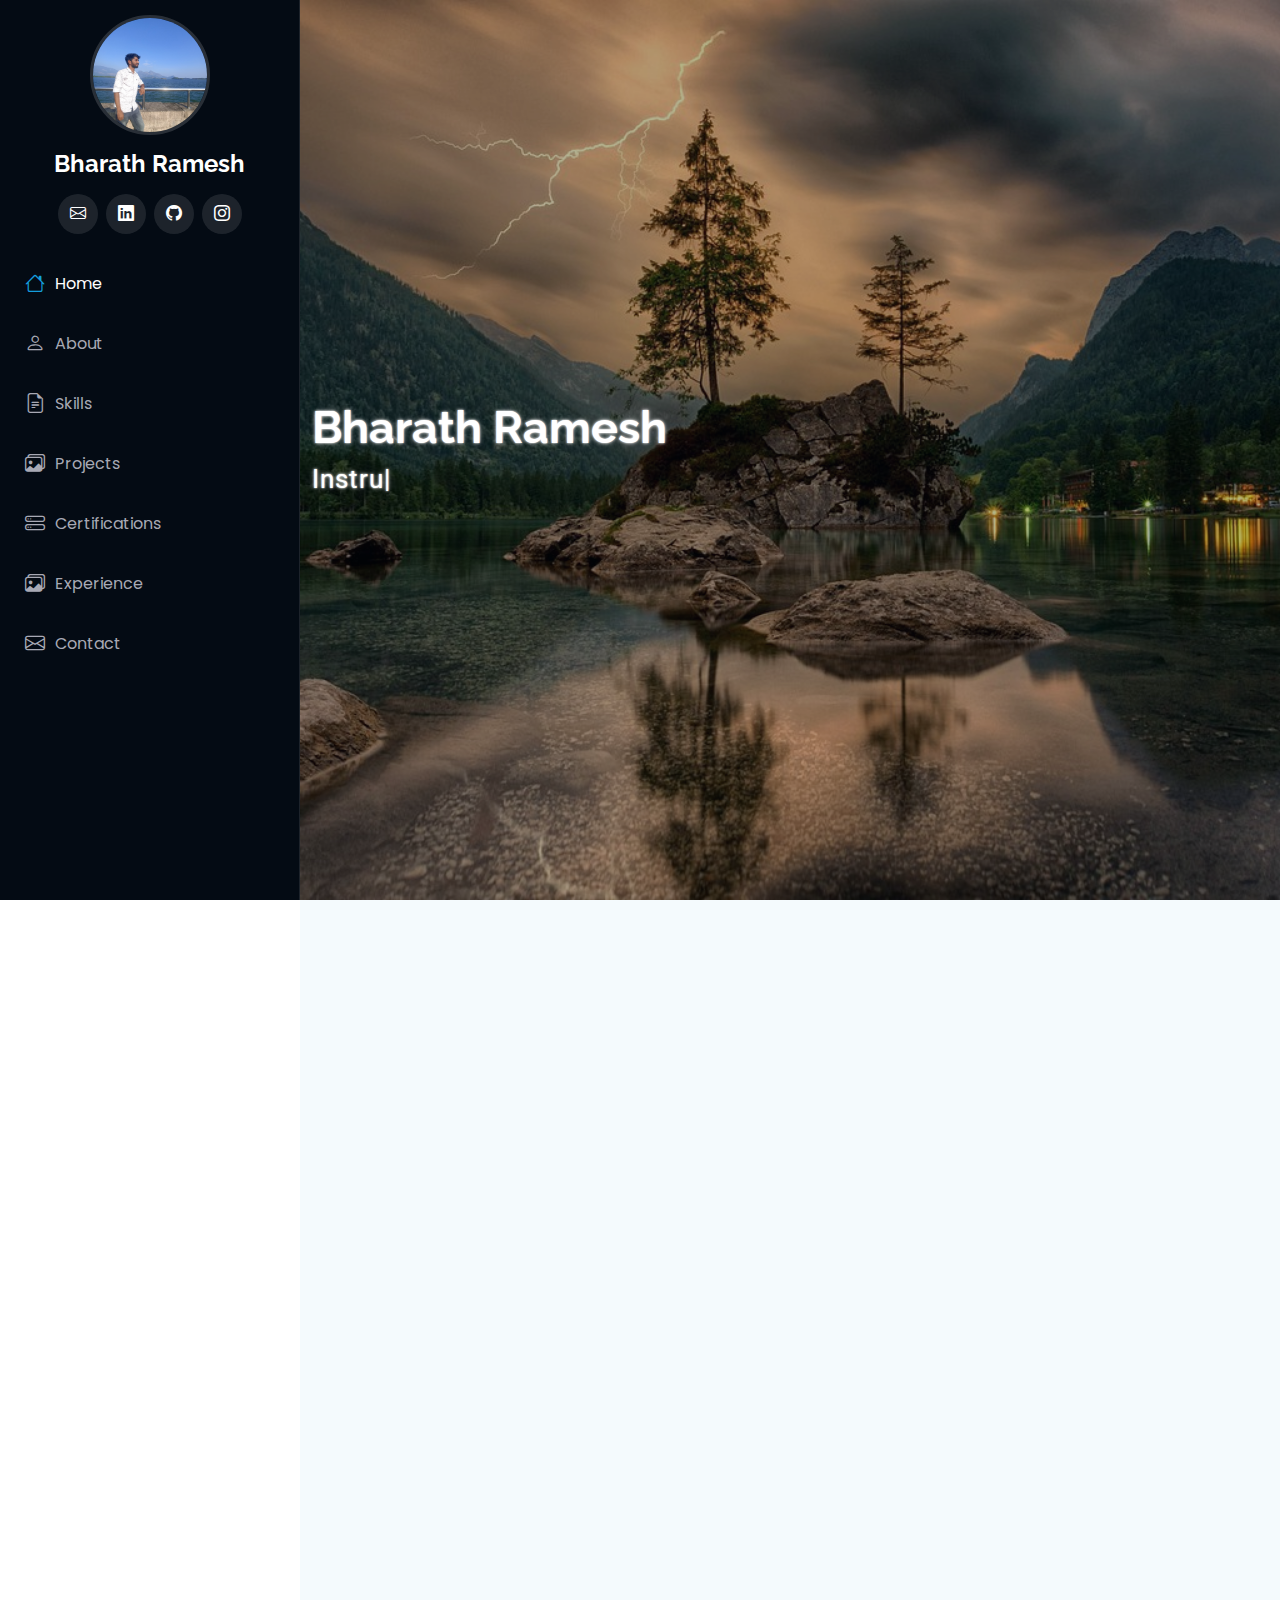
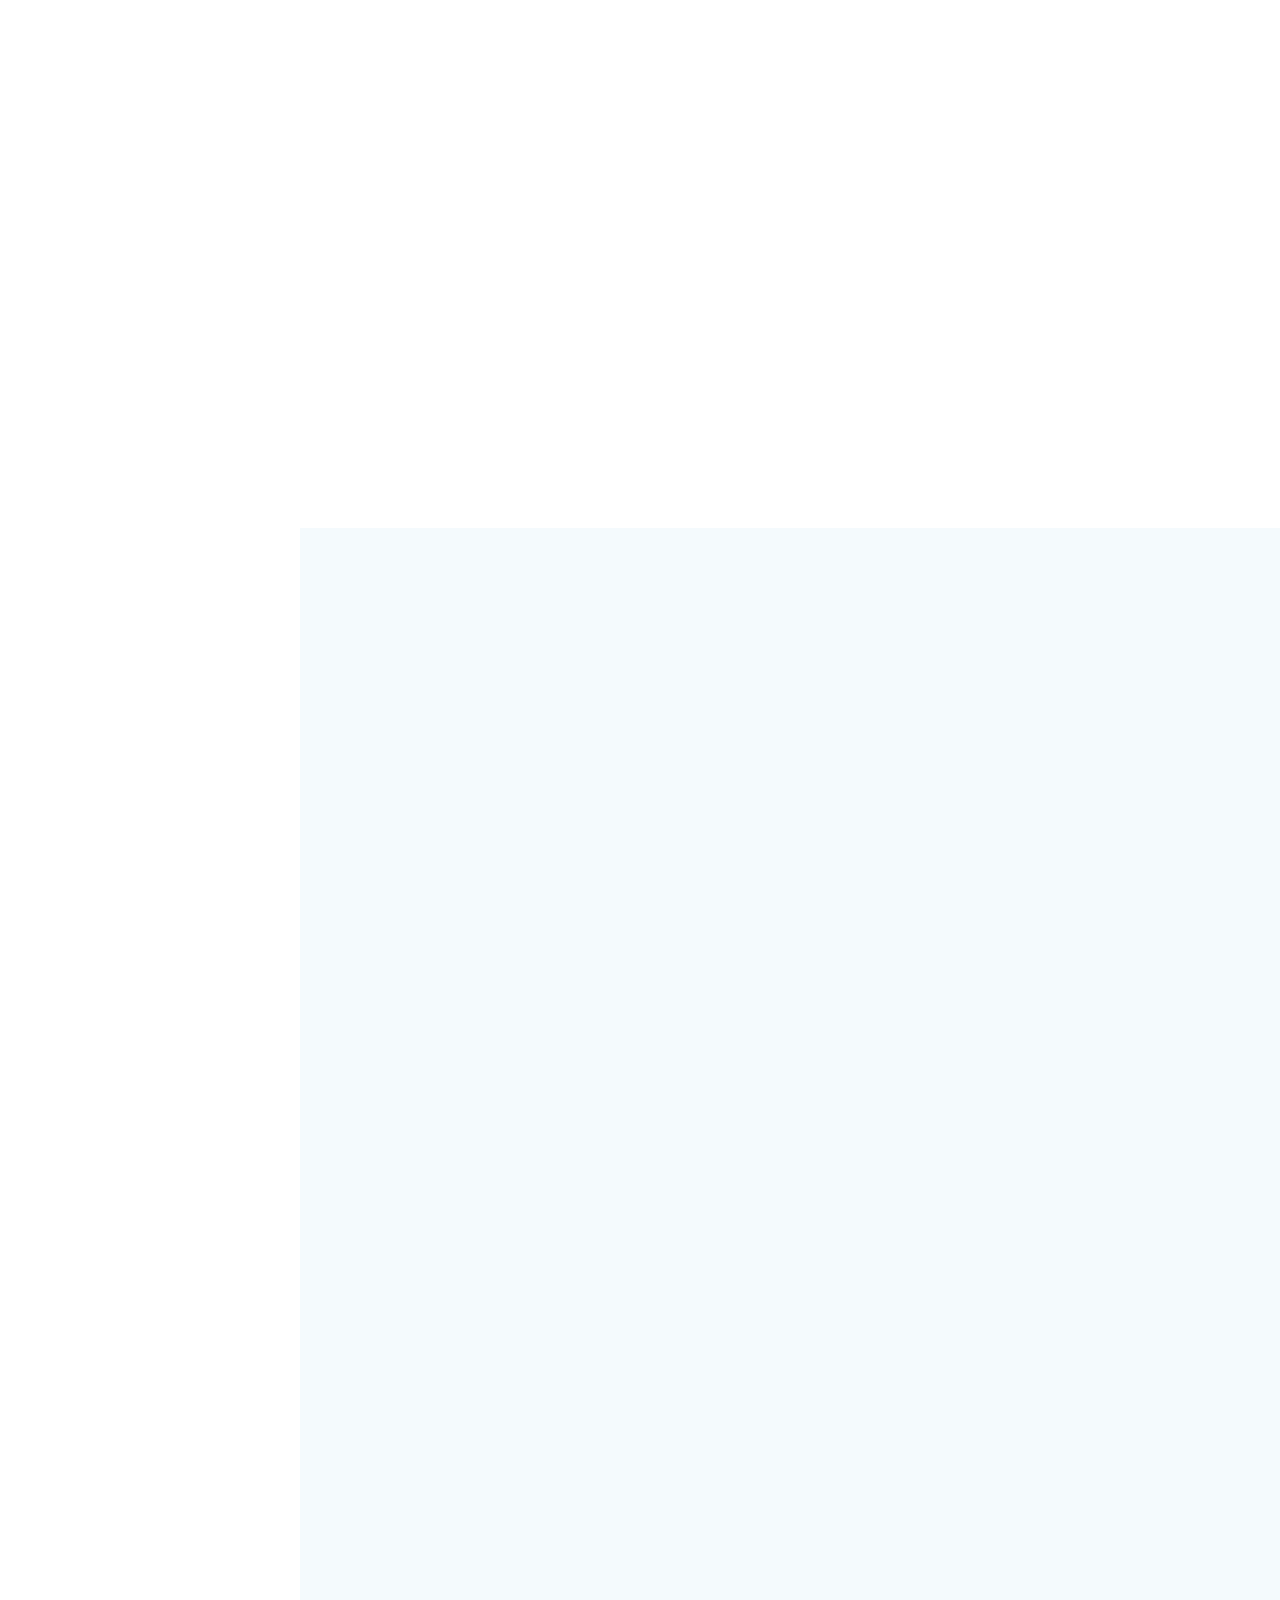
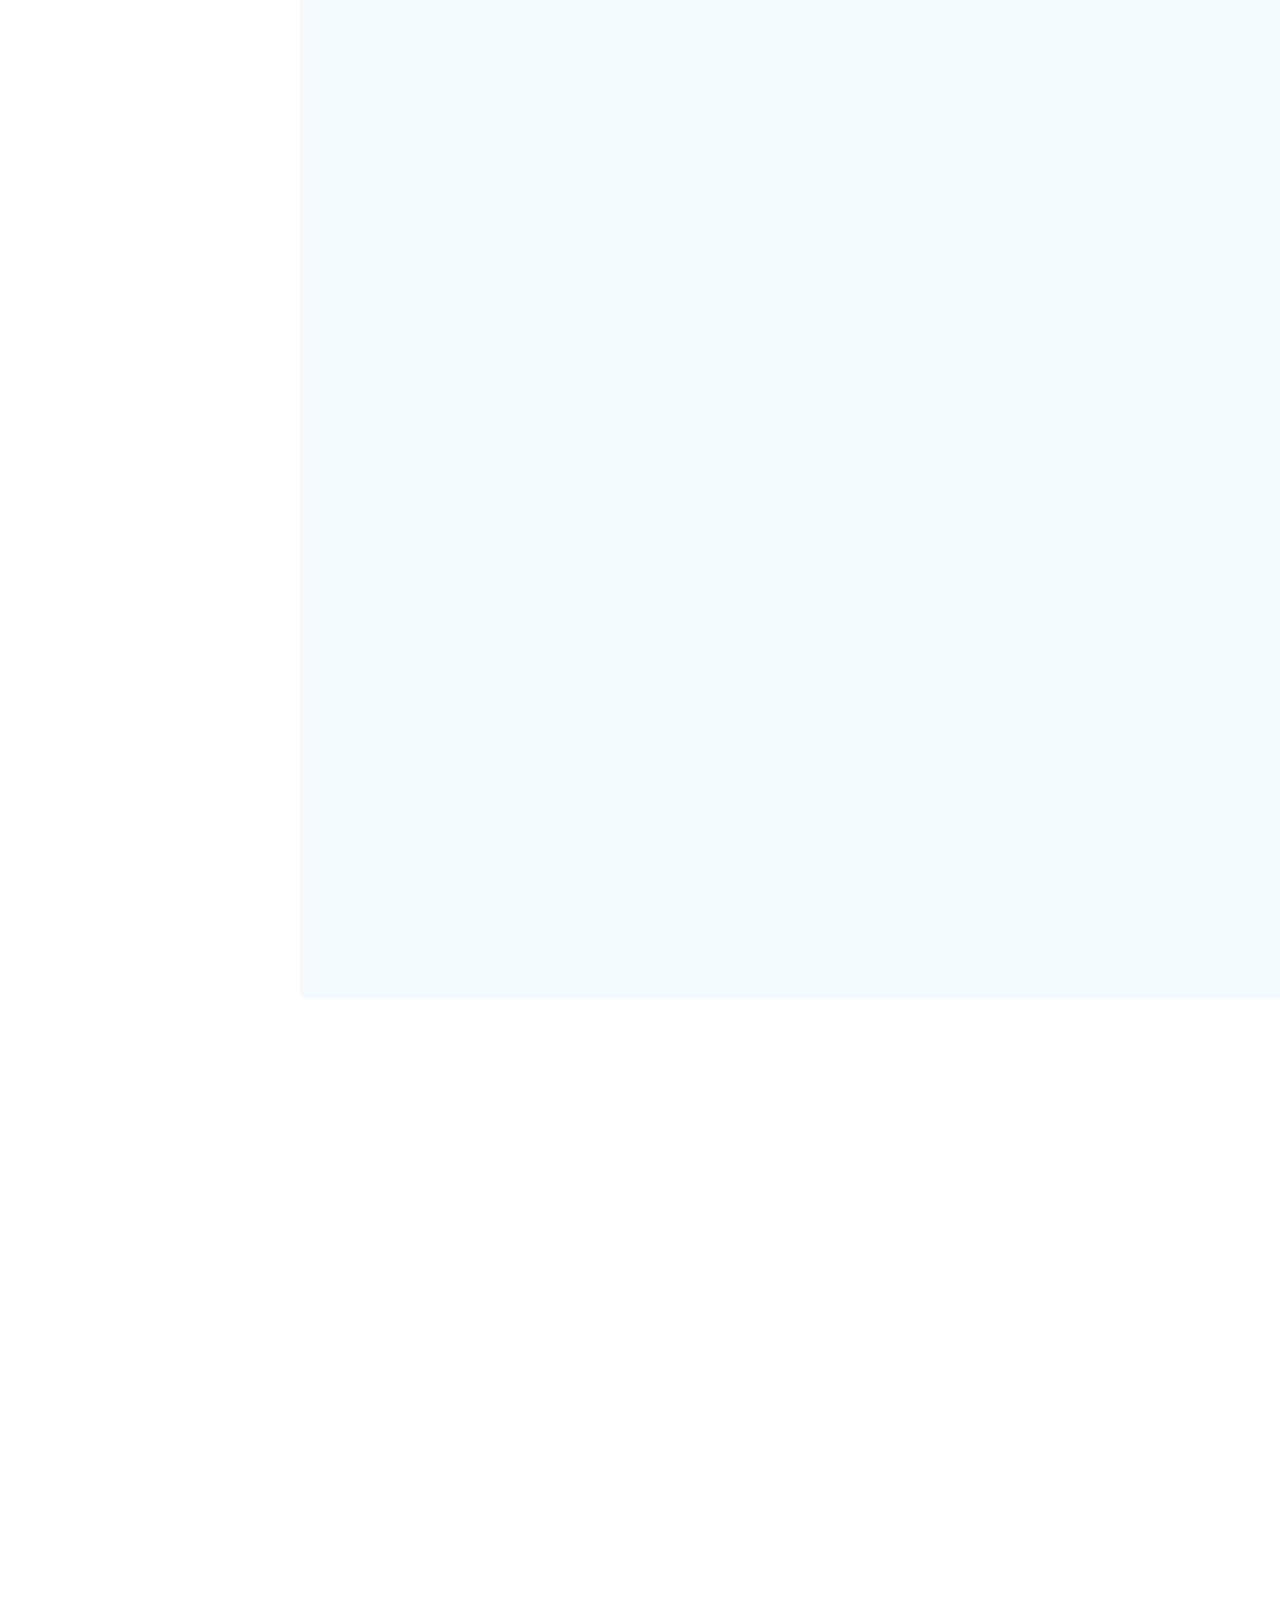
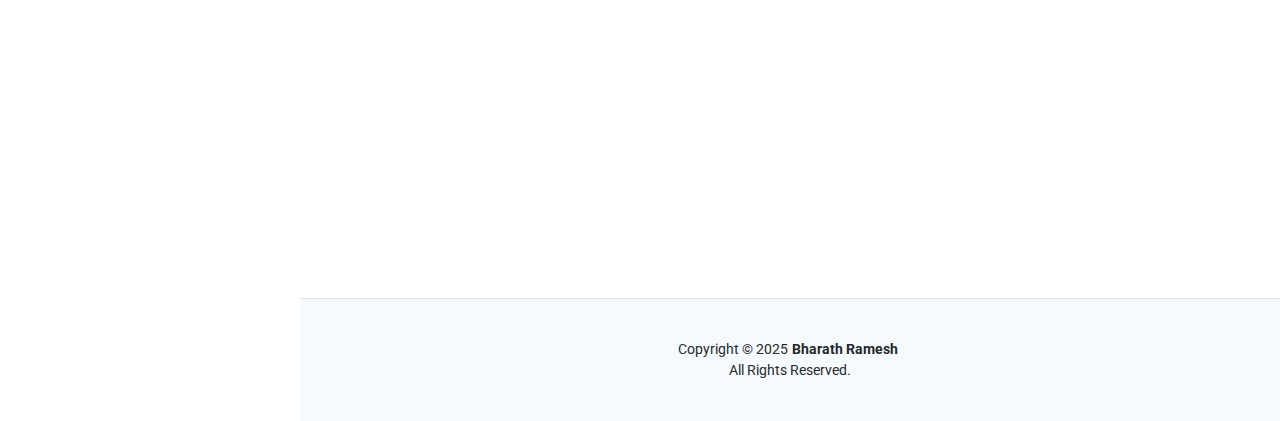
<file: index.html>
<!DOCTYPE html>
<html lang="en">
<head>
  <meta charset="utf-8">
  <meta content="width=device-width, initial-scale=1.0" name="viewport">
  <title>Index - Bharath Portfolio</title>
  <meta content="" name="description">
  <meta content="" name="keywords">
  <!-- Favicons -->
  <link href="assets/img/favicon.png" rel="icon">
  <link href="assets/img/apple-touch-icon.png" rel="apple-touch-icon">
  <!-- Fonts -->
  <link href="https://fonts.googleapis.com" rel="preconnect">
  <link href="https://fonts.gstatic.com" rel="preconnect" crossorigin>
  <link href="https://fonts.googleapis.com/css2?family=Roboto:ital,wght@0,100;0,300;0,400;0,500;0,700;0,900;1,100;1,300;1,400;1,500;1,700;1,900&family=Poppins:ital,wght@0,100;0,200;0,300;0,400;0,500;0,600;0,700;0,800;0,900;1,100;1,200;1,300;1,400;1,500;1,600;1,700;1,800;1,900&family=Raleway:ital,wght@0,100;0,200;0,300;0,400;0,500;0,600;0,700;0,800;0,900;1,100;1,200;1,300;1,400;1,500;1,600;1,700;1,800;1,900&display=swap" rel="stylesheet">
  <!-- Vendor CSS Files -->
  <link href="assets/vendor/bootstrap/css/bootstrap.min.css" rel="stylesheet">
  <link href="assets/vendor/bootstrap-icons/bootstrap-icons.css" rel="stylesheet">
  <link href="assets/vendor/aos/aos.css" rel="stylesheet">
  <link href="assets/vendor/glightbox/css/glightbox.min.css" rel="stylesheet">
  <link href="assets/vendor/swiper/swiper-bundle.min.css" rel="stylesheet">
  <!-- Main CSS File -->
  <link href="assets/css/main.css" rel="stylesheet">

</head>
<body class="index-page">
  <header id="header" class="header dark-background d-flex flex-column">
    <i class="header-toggle d-xl-none bi bi-list"></i>
    <div class="profile-img">
      <img src="img/p3.jpg" alt="" class="img-fluid rounded-circle">
    </div>
    <a href="index.html" class="logo d-flex align-items-center justify-content-center">
      
      <h1 class="sitename">Bharath Ramesh</h1>
    </a>
    <div class="social-links text-center">
      <!-- Email -->
      <a href="mailto:bharathmit72@gmail.com" class="email" target="_blank">
          <i class="bi bi-envelope flex-shrink-0"></i>
      </a>
      <a href="https://www.linkedin.com/in/bharath-r-a8a199225/" class="linkedin" target="_blank">
        <i class="bi bi-linkedin"></i>
      </a>
      <!-- GitHub -->
      <a href="https://github.com/b-h-a-r-a-t-h-1/" class="github" target="_blank">
          <i class="bi bi-github"></i>
      </a>
      <!-- Instagram -->
      <a href="https://www.instagram.com/b.h.a.r.a.t.h_.r/" class="instagram" target="_blank">
          <i class="bi bi-instagram"></i>
      </a>
    </div>
    <nav id="navmenu" class="navmenu">
      <ul>
        <li><a href="#hero" class="active"><i class="bi bi-house navicon"></i>Home</a></li>
        <li><a href="#about"><i class="bi bi-person navicon"></i> About</a></li>
        <li><a href="#skills"><i class="bi bi-file-earmark-text navicon"></i> Skills</a></li>
        <li><a href="#portfolio"><i class="bi bi-images navicon"></i> Projects</a></li>
        <li><a href="#services"><i class="bi bi-hdd-stack navicon"></i>Certifications</a></li>
        <li><a href="#experience"><i class="bi bi-images navicon"></i> Experience</a></li>
        <li><a href="#contact"><i class="bi bi-envelope navicon"></i> Contact</a></li>
      </ul>
    </nav>
  </header>
  <main class="main">
    <!-- Header Section -->
    <section id="hero" class="hero section dark-background">
      <img src="img/p2.jpg" alt="" data-aos="fade-in" class="">
      <div class="container" data-aos="fade-up" data-aos-delay="100">
        <h2>Bharath Ramesh</h2>
        <p>
          <span class="typed" data-typed-items=" Instrumentation Engineer, Tech Enthusiast, Passionate Problem Solver,Tech-Driven Innovator,IT Explorer"></span>
          <span class="typed-cursor typed-cursor--blink" aria-hidden="true"></span>
        </p>
      </div>
    </section>
    <!-- /Header Section -->
    <!-- About Section -->
    <section id="about" class="about section">
      <div class="container section-title" data-aos="fade-up">
        <h2>About</h2>
        <p>I am Bharath Ramesh, Skilled in strategic project execution, effective team leadership, and core IT and instrumentation principles, I bring a multidisciplinary approach to solving complex problems. With a strong foundation in Core IT concepts, embedded systems, automation, and control, I am passionate about working in technology-driven environments that promote continuous learning and innovation. Eager to contribute to impactful projects through hands-on expertise, I strive to grow as a dynamic professional while delivering results that align with business and engineering objectives.</p>
      </div>
      <!-- End Section Title -->
      <div class="container" data-aos="fade-up" data-aos-delay="100">
        <div class="row gy-4 justify-content-center">
          <div class="col-lg-4">
            <img loading="lazy" src="img/p1.jpg" class="img-fluid" alt="">
          </div>
          <div class="col-lg-8 content">
            <h2>Instrumentation  Engineer&amp; Software Developer.</h2>
            <p class="fst-italic py-3">
              A seeker of new horizons, blending curiosity and ambition to turn possibilities into reality.
            </p>
            <div class="row">
              <div class="col-lg-6">
                <ul>
                  <li><i class="bi bi-chevron-right"></i> <strong>Name:</strong> <span>Bharath Ramesh</span></li>
                  <li><i class="bi bi-chevron-right"></i> <strong>City:</strong> <span>Coimbatore, India</span></li>
                  <li><i class="bi bi-chevron-right"></i> <strong>Fluency In:</strong> <span>Tamil, English and Kannada</span></li>
                  <li><i class="bi bi-chevron-right"></i> <strong>Hobbies:</strong> <span>Playing Badmition and Listening Music</span></li>
                  <li><i class="bi bi-chevron-right"></i> <strong>Responsibities:</strong> <span>Placement Representative,E&I </span></li>
                </ul>
              </div>
              <div class="col-lg-6">
                <ul>
                  <li><i class="bi bi-chevron-right"></i> <strong>College:</strong> <span>Madras Institute of Technology</span></li>
                  <li><i class="bi bi-chevron-right"></i> <strong>Dept:</strong> <span>Instrumentation Engineering</span></li>
                  <li><i class="bi bi-chevron-right"></i> <strong>Major:</strong> <span>Electronics snd Instrumentation Engineering</span></li>
                  <li><i class="bi bi-chevron-right"></i> <strong>Year of Study:</strong> <span>Final Year</span></li>
                  <li><i class="bi bi-chevron-right"></i> <strong>Expected Graduation Year:</strong> <span>2026</span></li>
                </ul>
              </div>
            </div>
            <p class="py-3">
              Fueled by relentless curiosity and a drive for innovation, I'm on a mission to push the frontiers of Information technology, Instrumentation and Embedded systems. Every engineering challenge is a chance to design smarter, more efficient solutions, and my passion lies in transforming technical concepts into real-world applications. Let's collaborate to shape the future of intelligent instrumentation and make a lasting impact through the power of hardware-driven innovation.
            </p>
          </div>
        </div>
      </div>
    </section>
    <!-- /About Section -->
    <!-- Skills Section -->
    <section id="skills" class="skills section">
      <div class="container section-title" data-aos="fade-up">
        <h2>Skills</h2>
        <h4>Programming Languages</h4>
      </div>
      <div class="container" data-aos="fade-up" data-aos-delay="100">
        <div class="row skills-content skills-animation">
          <div class="col-lg-6">
            <div class="progress">
              <span class="skill"><span>C</span> <i class="val">85%</i></span>
              <div class="progress-bar-wrap">
                <div class="progress-bar" role="progressbar" aria-valuenow="85" aria-valuemin="0" aria-valuemax="100"></div>
              </div>
            </div>
            <div class="progress">
              <span class="skill"><span>JavaScript</span> <i class="val">70%</i></span>
              <div class="progress-bar-wrap">
                <div class="progress-bar" role="progressbar" aria-valuenow="70" aria-valuemin="0" aria-valuemax="100"></div>
              </div>
            </div>
            <div class="progress">
              <span class="skill"><span>MATLAB</span> <i class="val">75%</i></span>
              <div class="progress-bar-wrap">
                <div class="progress-bar" role="progressbar" aria-valuenow="75" aria-valuemin="0" aria-valuemax="100"></div>
              </div>
            </div>
          </div>
          <div class="col-lg-6">
            <div class="progress">
              <span class="skill"><span>Python</span> <i class="val">90%</i></span>
              <div class="progress-bar-wrap">
                <div class="progress-bar" role="progressbar" aria-valuenow="90" aria-valuemin="0" aria-valuemax="100"></div>
              </div>
            </div>
            <div class="progress">
              <span class="skill"><span>SQL</span> <i class="val">70%</i></span>
              <div class="progress-bar-wrap">
                <div class="progress-bar" role="progressbar" aria-valuenow="70" aria-valuemin="0" aria-valuemax="100"></div>
              </div>
            </div>
            <div class="progress">
              <span class="skill"><span>Java</span> <i class="val">50%</i></span>
              <div class="progress-bar-wrap">
                <div class="progress-bar" role="progressbar" aria-valuenow="50" aria-valuemin="0" aria-valuemax="100"></div>
              </div>
            </div>
          </div>
        </div>
      </div>
      <div class="container section-title" data-aos="fade-up">
        <h4 class="subsection-title">Core IT Skills</h4>
      </div>
      <div class="container" data-aos="fade-up" data-aos-delay="100">
        <div class="row skills-content skills-animation">
          <div class="col-lg-6">
            <div class="progress">
              <span class="skill"><span>Data Structures and Algorithms</span> <i class="val">85%</i></span>
              <div class="progress-bar-wrap">
                <div class="progress-bar" role="progressbar" aria-valuenow="85" aria-valuemin="0" aria-valuemax="100"></div>
              </div>
            </div>
            <div class="progress">
              <span class="skill"><span>Object-Oriented Programming (OOP)</span> <i class="val">80%</i></span>
              <div class="progress-bar-wrap">
                <div class="progress-bar" role="progressbar" aria-valuenow="80" aria-valuemin="0" aria-valuemax="100"></div>
              </div>
            </div>
            <div class="progress">
              <span class="skill"><span>Basic Machine Learning </span> <i class="val">75%</i></span>
              <div class="progress-bar-wrap">
                <div class="progress-bar" role="progressbar" aria-valuenow="75" aria-valuemin="0" aria-valuemax="100"></div>
              </div>
            </div>
          </div>
          <div class="col-lg-6">
            <div class="progress">
              <span class="skill"><span>DataBase Management Systems</span> <i class="val">80%</i></span>
              <div class="progress-bar-wrap">
                <div class="progress-bar" role="progressbar" aria-valuenow="80" aria-valuemin="0" aria-valuemax="100"></div>
              </div>
            </div>
            <div class="progress">
              <span class="skill"><span>Industrial Internet of Things</span> <i class="val">75%</i></span>
              <div class="progress-bar-wrap">
                <div class="progress-bar" role="progressbar" aria-valuenow="75" aria-valuemin="0" aria-valuemax="100"></div>
              </div>
            </div>
            <div class="progress">
              <span class="skill"><span>Computer Networks</span> <i class="val">75%</i></span>
              <div class="progress-bar-wrap">
                <div class="progress-bar" role="progressbar" aria-valuenow="75" aria-valuemin="0" aria-valuemax="100"></div>
              </div>
            </div>
          </div>
        </div>
      </div>
      <div class="container section-title" data-aos="fade-up">
        <h4 class="subsection-title">Instrumentation Fundamentals</h4>
      </div>
      <div class="container" data-aos="fade-up" data-aos-delay="100">
        <div class="row skills-content skills-animation">
          <div class="col-lg-6">
            <div class="progress">
              <span class="skill"><span>Industrial Instrumentation</span> <i class="val">85%</i></span>
              <div class="progress-bar-wrap">
                <div class="progress-bar" role="progressbar" aria-valuenow="85" aria-valuemin="0" aria-valuemax="100"></div>
              </div>
            </div>
            <div class="progress">
              <span class="skill"><span>Process Control</span> <i class="val">75%</i></span>
              <div class="progress-bar-wrap">
                <div class="progress-bar" role="progressbar" aria-valuenow="75" aria-valuemin="0" aria-valuemax="100"></div>
              </div>
            </div>
            <div class="progress">
              <span class="skill"><span>Instrument Tranducers</span> <i class="val">80%</i></span>
              <div class="progress-bar-wrap">
                <div class="progress-bar" role="progressbar" aria-valuenow="80" aria-valuemin="0" aria-valuemax="100"></div>
              </div>
            </div>
          </div>
          <div class="col-lg-6">
            <div class="progress">
              <span class="skill"><span>Control Systems</span> <i class="val">85%</i></span>
              <div class="progress-bar-wrap">
                <div class="progress-bar" role="progressbar" aria-valuenow="85" aria-valuemin="0" aria-valuemax="100"></div>
              </div>
            </div>
            <div class="progress">
              <span class="skill"><span>Measurements</span> <i class="val">70%</i></span>
              <div class="progress-bar-wrap">
                <div class="progress-bar" role="progressbar" aria-valuenow="70" aria-valuemin="0" aria-valuemax="100"></div>
              </div>
            </div>
            <div class="progress">
              <span class="skill"><span>PLC Programming</span> <i class="val">80%</i></span>
              <div class="progress-bar-wrap">
                <div class="progress-bar" role="progressbar" aria-valuenow="80" aria-valuemin="0" aria-valuemax="100"></div>
              </div>
            </div>
          </div>
      
      </div>
      <div class="container section-title" data-aos="fade-up">
        <h4 class="subsection-title">Web Development</h4>
      </div>
      <div class="container" data-aos="fade-up" data-aos-delay="100">
        <div class="row skills-content skills-animation">
          <div class="col-lg-6">
            <div class="progress">
              <span class="skill"><span>HTML</span> <i class="val">90%</i></span>
              <div class="progress-bar-wrap">
                <div class="progress-bar" role="progressbar" aria-valuenow="90" aria-valuemin="0" aria-valuemax="100"></div>
              </div>
            </div>
            <div class="progress">
              <span class="skill"><span>CSS</span> <i class="val">80%</i></span>
              <div class="progress-bar-wrap">
                <div class="progress-bar" role="progressbar" aria-valuenow="80" aria-valuemin="0" aria-valuemax="100"></div>
              </div>
            </div>
            <div class="progress">
              <span class="skill"><span>My SQL</span> <i class="val">75%</i></span>
              <div class="progress-bar-wrap">
                <div class="progress-bar" role="progressbar" aria-valuenow="75" aria-valuemin="0" aria-valuemax="100"></div>
              </div>
            </div>
          </div>
          <div class="col-lg-6">
            <div class="progress">
              <span class="skill"><span>Flask (Python)</span> <i class="val">80%</i></span>
              <div class="progress-bar-wrap">
                <div class="progress-bar" role="progressbar" aria-valuenow="80" aria-valuemin="0" aria-valuemax="100"></div>
              </div>
            </div>
            <div class="progress">
              <span class="skill"><span>Java Script</span> <i class="val">70%</i></span>
              <div class="progress-bar-wrap">
                <div class="progress-bar" role="progressbar" aria-valuenow="70" aria-valuemin="0" aria-valuemax="100"></div>
              </div>
            </div>
          
        </div>
      </div>
      <div class="container section-title" data-aos="fade-up">
        <h4 class="subsection-title"> Technical Tools and Libraries </h4>
      </div>
      <div class="container" data-aos="fade-up" data-aos-delay="100">
        <div class="row skills-content skills-animation">
          <div class="col-lg-6">
            <div class="progress">
              <span class="skill"><span>GitHub</span> <i class="val">80%</i></span>
              <div class="progress-bar-wrap">
                <div class="progress-bar" role="progressbar" aria-valuenow="80" aria-valuemin="0" aria-valuemax="100"></div>
              </div>
            </div>
            <div class="progress">
              <span class="skill"><span>VS Code</span> <i class="val">85%</i></span>
              <div class="progress-bar-wrap">
                <div class="progress-bar" role="progressbar" aria-valuenow="85" aria-valuemin="0" aria-valuemax="100"></div>
              </div>
            </div>
            <div class="progress">
              <span class="skill"><span>Jupiter-NoteBook</span> <i class="val">80%</i></span>
              <div class="progress-bar-wrap">
                <div class="progress-bar" role="progressbar" aria-valuenow="80" aria-valuemin="0" aria-valuemax="100"></div>
              </div>
            </div>
          </div>
          <div class="col-lg-6">
            <div class="progress">
              <span class="skill"><span>MS OFFICE</span> <i class="val">80%</i></span>
              <div class="progress-bar-wrap">
                <div class="progress-bar" role="progressbar" aria-valuenow="80" aria-valuemin="0" aria-valuemax="100"></div>
              </div>
            </div>
            <div class="progress">
              <span class="skill"><span>LabVIEW</span> <i class="val">70%</i></span>
              <div class="progress-bar-wrap">
                <div class="progress-bar" role="progressbar" aria-valuenow="70" aria-valuemin="0" aria-valuemax="100"></div>
              </div>
            </div>
            <div class="progress">
              <span class="skill"><span>MATLAB</span> <i class="val">85%</i></span>
              <div class="progress-bar-wrap">
                <div class="progress-bar" role="progressbar" aria-valuenow="85" aria-valuemin="0" aria-valuemax="100"></div>
              </div>
            </div>
          </div>
        </div>
      </div>
      <div class="container section-title" data-aos="fade-up">
        <h4 class="subsection-title">Mathematics & Analytics</h4>
      </div>
      <div class="container" data-aos="fade-up" data-aos-delay="100">
        <div class="row skills-content skills-animation">
          <div class="col-lg-6">
            <div class="progress">
              <span class="skill"><span>Linear Algebra</span> <i class="val">90%</i></span>
              <div class="progress-bar-wrap">
                <div class="progress-bar" role="progressbar" aria-valuenow="90" aria-valuemin="0" aria-valuemax="100"></div>
              </div>
            </div>
            <div class="progress">
              <span class="skill"><span>Calculus</span> <i class="val">70%</i></span>
              <div class="progress-bar-wrap">
                <div class="progress-bar" role="progressbar" aria-valuenow="70" aria-valuemin="0" aria-valuemax="100"></div>
              </div>
            </div>
            <div class="progress">
              <span class="skill"><span>Statistics</span> <i class="val">75%</i></span>
              <div class="progress-bar-wrap">
                <div class="progress-bar" role="progressbar" aria-valuenow="75" aria-valuemin="0" aria-valuemax="100"></div>
              </div>
            </div>
          </div>
          <div class="col-lg-6">
            <div class="progress">
              <span class="skill"><span>Probability</span> <i class="val">80%</i></span>
              <div class="progress-bar-wrap">
                <div class="progress-bar" role="progressbar" aria-valuenow="80" aria-valuemin="0" aria-valuemax="100"></div>
              </div>
            </div>
            <div class="progress">
              <span class="skill"><span>Discrete Mathematics</span> <i class="val">65%</i></span>
              <div class="progress-bar-wrap">
                <div class="progress-bar" role="progressbar" aria-valuenow="65" aria-valuemin="0" aria-valuemax="100"></div>
              </div>
            </div>
          </div>
        </div>
      </div>
    </section>
    <!-- /Skills Section -->
    <!-- Portfolio Section -->
    <section id="portfolio" class="portfolio section light-background">
      <div class="container section-title" data-aos="fade-up">
        <h2>Projects</h2>
        <h3>Responsive Portfolio Web Application </h3>
        <p>A dynamic, fully responsive web application designed to showcase my professional journey, skills, and achievements. Built using HTML, CSS, and JavaScript, the portfolio integrates smooth UI interactions, responsive design for multi-device compatibility, and modular code architecture. It serves as a personal brand hub, reflecting technical skills and career milestones.</p>
      </div>
      <div class="container section-title" data-aos="fade-up">
        <h3>IoT Enabled Smart Water Management System</h3>
        <p>Designed and developed an intelligent water management solution using ESP32, sensor modules, and Embedded C. The system enables real-time monitoring and automatic regulation of water flow, reducing wastage and enhancing efficiency. Integrated with cloud connectivity for data logging and remote access, promoting sustainable and smart resource utilization.</p>
      </div>
      <div class="container section-title" data-aos="fade-up">
        <h3>Household Services Web Application</h3>
        <p>Developed a user-friendly web application for managing household services as part of App Development coursework. Utilized Flask as the backend framework with Jinja2 templating, SQLite for database management, and HTML/CSS with JavaScript for responsive front-end design. The app enables seamless booking, tracking, and management of home service requests.</p>
      </div>
      <div class="container section-title" data-aos="fade-up">
        <h3>PID Controller for Temperature Process</h3>
        <p>Engineered a robust PID-based temperature control system featuring deadband, clamping, rate limiting, and auto/manual mode switching. The system supports both local and remote setpoints, with real-time visualization and logging for dynamic PID tuning. Designed for efficient thermal regulation in embedded or industrial applications using C and sensor integration.</p>
      </div>
      <div class="container section-title" data-aos="fade-up">
        <h3>AI-Driven Code Performance Optimizer</h3>
        <p>Developed an intelligent tool that leverages AI to monitor code execution in real time, detect performance bottlenecks, and provide actionable optimization suggestions. Designed for seamless developer integration, it promotes dynamic performance tuning and efficient resource utilization, enabling smarter, faster, and more adaptive coding workflows.</p>
      </div>
      <div class="container section-title" data-aos="fade-up">
        <h3>PLC-Based Industrial Motor Speed Control</h3>
        <p>Implemented a PLC-controlled system for precise industrial motor speed regulation via Variable Frequency Drive (VFD). Enabled automated control, real-time monitoring, and safety interlocks for enhanced operational efficiency. The system optimizes energy consumption while ensuring smooth motor operation, contributing to smart industrial automation and process reliability.</p>
      </div>
    </section>
    <!-- /Portfolio Section -->
    <!-- Services Section 
    <section id="services" class="services section ">
      <div class="container section-title" data-aos="fade-up">
        <h2>Certifications</h2>
      </div>
      <div class="container">
        <div class="row gy-4">
          <div class="col-lg-4 col-md-6" data-aos="fade-up" data-aos-delay="100">
            <div class="service-item item-cyan position-relative">
              <div>
                <img src="assets/img/portfolio/Teachnook AI Certification_page-0001.jpg" class="img-fluid" alt="">
              </div>
              <h3>Artificial Intelligence Course</h3>
              <a href="https://drive.google.com/file/d/1W8RKw99Kv_IOt94j2OuJCmrt_ny0LoEb/view?usp=sharing" target="_blank" style="display: inline-block; padding: 7px 13px; background-color: #4285F4; color: white; text-decoration: none; border-radius: 5px; font-size: 14px;">View Certificate</a>
            </div>
          </div>
          <div class="col-lg-4 col-md-6" data-aos="fade-up" data-aos-delay="100">
            <div class="service-item item-cyan position-relative">
              <div>
                <img src="assets/img/portfolio/EduSkills Google AI-ML Virtual Internship Certification_page-0001.jpg" class="img-fluid" alt="">
              </div>
              <h3>Google AI-ML Virtual Internship </h3>
              <a href="https://drive.google.com/file/d/1si90WNqDPKrGsamfgk4-NOG_IzGcsRee/view?usp=sharing" target="_blank" style="display: inline-block; padding: 7px 13px; background-color: #4285F4; color: white; text-decoration: none; border-radius: 5px; font-size: 14px;">View Certificate</a>
            </div>
          </div>
          <div class="col-lg-4 col-md-6" data-aos="fade-up" data-aos-delay="100">
            <div class="service-item item-cyan position-relative">
              <div>
                <img src="assets/img/portfolio/EduSkills Google AI-ML Virtual Internship Certification_page-0001.jpg" class="img-fluid" alt="">
              </div>
              <h3>Google AI-ML Virtual Internship </h3>
              <a href="https://drive.google.com/file/d/1si90WNqDPKrGsamfgk4-NOG_IzGcsRee/view?usp=sharing" target="_blank" style="display: inline-block; padding: 7px 13px; background-color: #4285F4; color: white; text-decoration: none; border-radius: 5px; font-size: 14px;">View Certificate</a>
            </div>
          </div>
          <div class="col-lg-4 col-md-6" data-aos="fade-up" data-aos-delay="100">
            <div class="service-item item-cyan position-relative">
              <div>
                <img src="assets/img/portfolio/EduSkills Google AI-ML Virtual Internship Certification_page-0001.jpg" class="img-fluid" alt="">
              </div>
              <h3>Google AI-ML Virtual Internship </h3>
              <a href="https://drive.google.com/file/d/1si90WNqDPKrGsamfgk4-NOG_IzGcsRee/view?usp=sharing" target="_blank" style="display: inline-block; padding: 7px 13px; background-color: #4285F4; color: white; text-decoration: none; border-radius: 5px; font-size: 14px;">View Certificate</a>
            </div>
          </div>
          <div class="col-lg-4 col-md-6" data-aos="fade-up" data-aos-delay="100">
            <div class="service-item item-cyan position-relative">
              <div>
                <img src="assets/img/portfolio/EduSkills Google AI-ML Virtual Internship Certification_page-0001.jpg" class="img-fluid" alt="">
              </div>
              <h3>Google AI-ML Virtual Internship </h3>
              <a href="https://drive.google.com/file/d/1si90WNqDPKrGsamfgk4-NOG_IzGcsRee/view?usp=sharing" target="_blank" style="display: inline-block; padding: 7px 13px; background-color: #4285F4; color: white; text-decoration: none; border-radius: 5px; font-size: 14px;">View Certificate</a>
            </div>
          </div>
        </div>
      </div>
    </section>
    /Services Section    -->
    <!-- Experience Section -->
    <section id="experience" class="portfolio section light-background">
      <div class="container section-title" data-aos="fade-up">
        <h2>Experience</h2>
        <h3>Enginnering  Internship</h3>
        <h4>National Institute of Technology,Tiruchirappalli</h4>
        <p>Contributed to memory management optimization for the SHAKTI microprocessor, focusing on efficient memory allocation, access control, and latency reduction. Enhanced embedded system performance by analyzing memory bottlenecks and proposing architectural improvements, aiding in the development of low-power, high-efficiency RISC-V based processors for real-time applications.</p>
        
      </div>
      <div class="container section-title" data-aos="fade-up">
        <h3>Web Develoment BootCamp</h3>
        <h4>KGISL Institute of Technology,Coimbatore </h4>
        <p>Gaining expertise in full-stack development to build dynamic, responsive web applications that replicate real-world workflows. Utilizing HTML, CSS, and JavaScript for intuitive front-end design, with Python (Flask/Django) and SQL for robust backend logic and database management. Focused on implementing real-time features, seamless user experiences, and scalable system architectures.</p>
        
      </div>
      <div class="container section-title" data-aos="fade-up">
        <h3>Artificial Intelligence for MSME Workshop</h3>
        <h4>Indian Institute of Technology,Madras</h4>
        <p>Participated in a focused workshop on leveraging Artificial Intelligence for Micro, Small, and Medium Enterprises (MSMEs). Explored AI-driven solutions for process automation, predictive maintenance, customer insights, and operational efficiency. Gained practical knowledge on deploying machine learning models using Python, data analytics tools, and AI frameworks tailored for MSME growth.</p>
       <!-- <a href="https://drive.google.com/file/d/10_XygPQmP2r0AkYHW1drSU98A4g2c-hd/view?usp=sharing" target="_blank" style="display: inline-block; padding: 7px 13px; background-color: #4285F4; color: white; text-decoration: none; border-radius: 5px; font-size: 14px; margin-top: 7px;">View Certificate</a>      -->
      </div>
    </section>
    <!-- /Experience Section -->
    <!-- Contact Section -->
    <section id="contact" class="contact section">
      <div class="container section-title" data-aos="fade-up">
        <h2>Contact</h2>
      </div>
      <div class="container" data-aos="fade-up" data-aos-delay="100">
        <div class="info-wrap p-4" style="border: 1px solid #ddd; border-radius: 10px; background-color: #f9f9f9; max-width: 100%; margin: auto;">
          <div class="row gy-4">
            <div class="col-lg-12">
              <div class="info-item d-flex" data-aos="fade-up" data-aos-delay="200">
                <a href="mailto:bharathmit72@gmail.com" target="_blank" style="text-decoration: none; color: inherit;">
                  <i class="bi bi-envelope flex-shrink-0"></i>
                </a>
                <div>
                  <h3>Email Me</h3>
                  <a href="mailto:bharathmit72@gmail.com" style="text-decoration: none; color: inherit;">bharathmit72@gmail.com</a>
                </div>
              </div>
              <div class="info-item d-flex" data-aos="fade-up" data-aos-delay="300">
                <a href="tel:+917418099057" target="_blank" style="text-decoration: none; color: inherit;">
                  <i class="bi bi-telephone flex-shrink-0"></i>
                </a>
                <div>
                  <h3>Call Me</h3>
                  <a href="tel:+91741809907" style="text-decoration: none; color: inherit;">+91-7418099057</a>
                </div>
              </div>
              <div class="info-item d-flex" data-aos="fade-up" data-aos-delay="400">
                <a href="https://www.google.com/maps/place/Veerasamy Nagar,+Alangombu,+Mettupalyam,+Coimbatore,+Tamil+Nadu+641302" target="_blank" style="text-decoration: none; color: inherit;">
                  <i class="bi bi-house-door flex-shrink-0"></i>
                </a>
                <div>
                  <h3>Address</h3>
                  <a href="https://www.google.com/maps/place/Veerasamy Nagar,+Alangombu,+Mettupalyam,+Coimbatore,+Tamil+Nadu+641302" target="_blank" style="text-decoration: none; color: inherit;">
                    9/190-b, Veerasamy Nagar, Alangombu, Mettupalayam, Coimbatore, Tamil Nadu - 641302, India
                  </a>
                </div>
              </div>
              <div class="info-item d-flex" data-aos="fade-up" data-aos-delay="500">
                <a href="https://www.linkedin.com/in/bharath-r-a8a199225/" target="_blank" style="text-decoration: none; color: inherit;">
                  <i class="bi bi-linkedin flex-shrink-0"></i>
                </a>
                <div>
                  <h3>LinkedIn</h3>
                  <a href="https://www.linkedin.com/in/bharath-r-a8a199225/" target="_blank" style="text-decoration: none; color: inherit;">
                    https://www.linkedin.com/in/bharath-r-a8a199225/
                  </a>
                </div>
              </div>
              <div class="info-item d-flex" data-aos="fade-up" data-aos-delay="600">
                <a href="https://github.com/b-h-a-r-a-t-h-1" target="_blank" style="text-decoration: none; color: inherit;">
                  <i class="bi bi-github flex-shrink-0"></i>
                </a>
                <div>
                  <h3>GitHub</h3>
                  <a href="https://github.com/b-h-a-r-a-t-h-1" target="_blank" style="text-decoration: none; color: inherit;">https://github.com/b-h-a-r-a-t-h-1</a>
                </div>
              </div>
              <div class="info-item d-flex" data-aos="fade-up" data-aos-delay="700">
                <a href="https://www.instagram.com/b.h.a.r.a.t.h_.r/" target="_blank" style="text-decoration: none; color: inherit;">
                  <i class="bi bi-instagram flex-shrink-0"></i>
                </a>
                <div>
                  <h3>Instagram</h3>
                  <a href="https://www.instagram.com/b.h.a.r.a.t.h_.r/" target="_blank" style="text-decoration: none; color: inherit;">b.h.a.r.a.t.h_.r</a>
                </div>
              </div>
            </div>
          </div>
        </div>
      </div>
    </section>
    <!-- /Contact Section -->
      </main>
  <footer id="footer" class="footer position-relative light-background">
    <div class="container">
      <div class="copyright text-center ">
        <p><span>Copyright </span>© <span>2025</span><strong class="px-1 sitename">Bharath Ramesh</strong> </p>
        <p><span>All Rights Reserved.</span></p>
      </div>
    </div>
  </footer>
  <!-- Scroll Top -->
  <a href="#" id="scroll-top" class="scroll-top d-flex align-items-center justify-content-center"><i class="bi bi-arrow-up-short"></i></a>
  <!-- Preloader -->
  <div id="preloader"></div>
  <!-- Vendor JS Files with defer attribute -->
  <script src="assets/vendor/bootstrap/js/bootstrap.bundle.min.js" defer></script>
  <script src="assets/vendor/php-email-form/validate.js" defer></script>
  <script src="assets/vendor/aos/aos.js" defer></script>
  <script src="assets/vendor/typed.js/typed.umd.js" defer></script>
  <script src="assets/vendor/purecounter/purecounter_vanilla.js" defer></script>
  <script src="assets/vendor/waypoints/noframework.waypoints.js" defer></script>
  <script src="assets/vendor/glightbox/js/glightbox.min.js" defer></script>
  <script src="assets/vendor/imagesloaded/imagesloaded.pkgd.min.js" defer></script>
  <script src="assets/vendor/isotope-layout/isotope.pkgd.min.js" defer></script>
  <script src="assets/vendor/swiper/swiper-bundle.min.js" defer></script>
  <!-- Main JS File with defer attribute -->
  <script src="assets/js/main.js" defer></script>
</body>
</html>
</file>
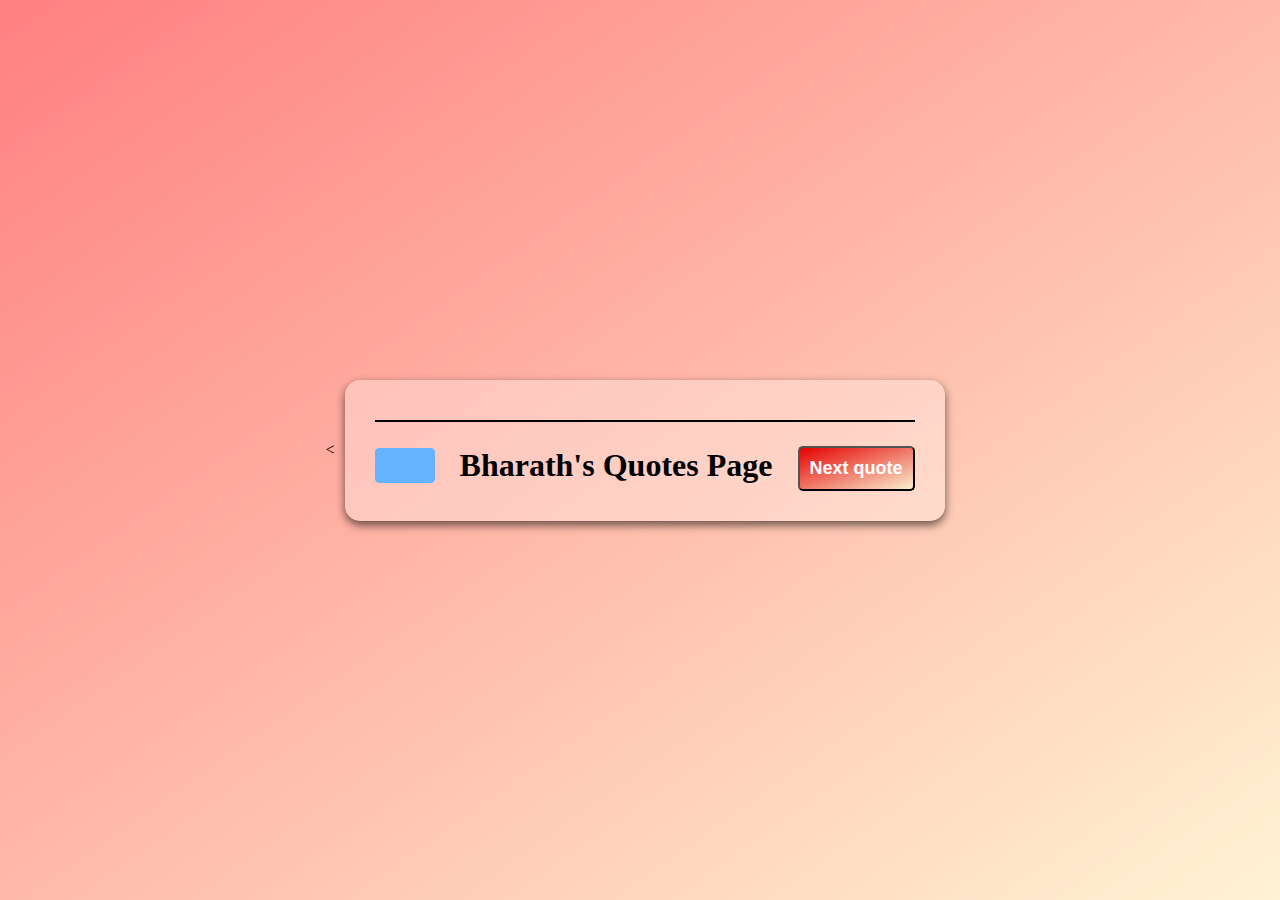
<file: quote_gen.html>
<<!DOCTYPE html>
<html>
    <head>
        <!--META information-->
        <meta charset="UTF-8">
        <meta name="description" content="Random Quote Generator">
        <meta name="keywords" content="HTML,CSS,JavaScript, Quotes, API">
        <meta name="author" content="Neha Soni">
        <meta name="viewport" content="width=device-width, initial-scale=1.0">
        <!--End of META information-->

        <title>Random Quote Generator</title>

        <!--LINK CUSTOM CSS FILE-->
        <style>
		*{
    margin:0;
    padding:0;
    box-sizing: border-box;
}

body{
    min-height:100vh;
    transition: 0.5s;
    transition-timing-function: ease-in;
    background-image: linear-gradient(to right bottom, rgb(255, 128, 128), #ffedbca8);
    display: flex;
    align-items: center;
    justify-content: center;

}

.container
{
    display: flex;
    flex-direction: column;
    align-items: center;
    padding: 30px;
    box-shadow: 0 4px 10px rgba(0, 0, 0, 0.6);
    border-radius: 15px;
    width: 600px;
    background-color: rgba(255, 255, 255, 0.3);
    margin: 10px;

}
.fa-quote-left, .fa-quote-right {
    font-size: 35px;
    color: rgb(179, 0, 0);
}
.quote
{
    text-align: center;
    font-size: 40px;
    font-weight: bold;
}
.author 
{

    margin:10px;
    text-align: right;
    font-size: 25px;
    font-style: italic;
    font-family: cursive;
}
hr {
    margin: 10px 0;
    width: 100%;
    border: 1px solid black;
    background-color: black;
}
.buttons {
    width: 100%;
    display: flex;
    justify-content: space-between;
    align-items: center;
    margin-top: 9px;
}
.twitter
{
    border:1px solid rgb(102, 179, 255);
    border-radius: 4px;
    background-color: rgb(102, 179, 255);
    color: white;
    text-align: center;
    font-size: 1.8em;
    width: 60px;
    height: 35px;
    line-height: 40px;
}
.next
{
    font-size:18px;
    border-radius: 5px;
    cursor:pointer;
    padding: 10px;
    margin-top: 5px;
    font-weight: bold;
    color: white;
    background-image: linear-gradient(to right bottom, rgb(230, 0, 0), #ffedbca8);
}
.container:hover
{
    box-shadow: 0 10px 10px rgb(230, 0, 0);
}
	</style>

        <!--FONTAWESOME CDN-->
        <link rel="stylesheet" href="https://cdnjs.cloudflare.com/ajax/libs/font-awesome/5.15.1/css/all.min.css" integrity="sha512-+4zCK9k+qNFUR5X+cKL9EIR+ZOhtIloNl9GIKS57V1MyNsYpYcUrUeQc9vNfzsWfV28IaLL3i96P9sdNyeRssA==" crossorigin="anonymous" />
    </head>
    <body>
        <!-- Quote Container -->
        <div class="container">
             <!-- Quote to be Displayed Here -->
            <h1>
            <i class="fas fa-quote-left"></i>
            <span class="quote" id="quote"></span>
            <i class="fas fa-quote-right"></i>
            </h1>

           

            <hr/>
            <div class="buttons">
               <!--Button to tweet the quote -->
                <a class="twitter" id="tweet" href="https://twitter.com/intent/tweet?text=Greetings" data-size="large" target="_blank" rel="noopener noreferrer"><i class="fab fa-twitter"></i></a>
		<h1 align="center">Bharath's Quotes Page</h1>
                <!--Add an onclick event on 'next quote' button. Upon the click of a button, a new random quote is generated-->
                <button class="next" onclick="getNewQuote()">Next quote</button>
            </div>
        </div>

        <!--LINK CUSTOM JS FILE-->
        <script>
	 const text=document.getElementById("quote");
const author=document.getElementById("author");
const tweetButton=document.getElementById("tweet");

const getNewQuote = async () =>
{
    //api for quotes
    var url="https://type.fit/api/quotes";    

    // fetch the data from api
    const response=await fetch(url);
    console.log(typeof response);
    //convert response to json and store it in quotes array
    const allQuotes = await response.json();

    // Generates a random number between 0 and the length of the quotes array
    const indx = Math.floor(Math.random()*allQuotes.length);

    //Store the quote present at the randomly generated index
    const quote=allQuotes[indx].text;

    //Store the author of the respective quote
    const auth=allQuotes[indx].author;

    if(auth==null)
    {
        author = "Anonymous";
    }

    //function to dynamically display the quote and the author
    text.innerHTML=quote;
    author.innerHTML="~ "+auth;

    //tweet the quote
    tweetButton.href="https://twitter.com/intent/tweet?text="+quote+" ~ "+auth;
}
getNewQuote(); 
	</script>
    </body>
</html>
</file>
<file: assets/css/main.css>
/**
* Template Name: iPortfolio
* Template URL: https://bootstrapmade.com/iportfolio-bootstrap-portfolio-websites-template/
* Updated: Jun 29 2024 with Bootstrap v5.3.3
* Author: BootstrapMade.com
* License: https://bootstrapmade.com/license/
*/

/*--------------------------------------------------------------
# Font & Color Variables
# Help: https://bootstrapmade.com/color-system/
--------------------------------------------------------------*/
/* Fonts */
:root {
  --default-font: "Roboto",  system-ui, -apple-system, "Segoe UI", Roboto, "Helvetica Neue", Arial, "Noto Sans", "Liberation Sans", sans-serif, "Apple Color Emoji", "Segoe UI Emoji", "Segoe UI Symbol", "Noto Color Emoji";
  --heading-font: "Raleway",  sans-serif;
  --nav-font: "Poppins",  sans-serif;
}

/* Global Colors - The following color variables are used throughout the website. Updating them here will change the color scheme of the entire website */
:root { 
  --background-color: #ffffff; /* Background color for the entire website, including individual sections */
  --default-color: #272829; /* Default color used for the majority of the text content across the entire website */
  --heading-color: #050d18; /* Color for headings, subheadings and title throughout the website */
  --accent-color: #149ddd; /* Accent color that represents your brand on the website. It's used for buttons, links, and other elements that need to stand out */
  --surface-color: #ffffff; /* The surface color is used as a background of boxed elements within sections, such as cards, icon boxes, or other elements that require a visual separation from the global background. */
  --contrast-color: #ffffff; /* Contrast color for text, ensuring readability against backgrounds of accent, heading, or default colors. */
}

/* Nav Menu Colors - The following color variables are used specifically for the navigation menu. They are separate from the global colors to allow for more customization options */
:root {
  --nav-color: #a8a9b4;  /* The default color of the main navmenu links */
  --nav-hover-color: #ffffff; /* Applied to main navmenu links when they are hovered over or active */
  --nav-mobile-background-color: #040b14; /* Used as the background color for mobile navigation menu */
  --nav-dropdown-background-color: #040b14; /* Used as the background color for dropdown items that appear when hovering over primary navigation items */
  --nav-dropdown-color: #a8a9b4; /* Used for navigation links of the dropdown items in the navigation menu. */
  --nav-dropdown-hover-color: #ffffff; /* Similar to --nav-hover-color, this color is applied to dropdown navigation links when they are hovered over. */
}

/* Color Presets - These classes override global colors when applied to any section or element, providing reuse of the sam color scheme. */

.light-background {
  --background-color: #f4fafd;
  --surface-color: #ffffff;
}

.dark-background {
  --background-color: #040b14;
  --default-color: #ffffff;
  --heading-color: #ffffff;
  --surface-color: #151f2b;
  --contrast-color: #ffffff;
}

/* Smooth scroll */
:root {
  scroll-behavior: smooth;
}

/*--------------------------------------------------------------
# General Styling & Shared Classes
--------------------------------------------------------------*/
body {
  color: var(--default-color);
  background-color: var(--background-color);
  font-family: var(--default-font);
}

a {
  color: var(--accent-color);
  text-decoration: none;
  transition: 0.3s;
}

a:hover {
  color: color-mix(in srgb, var(--accent-color), transparent 25%);
  text-decoration: none;
}

h1,
h2,
h3,
h4,
h5,
h6 {
  color: var(--heading-color);
  font-family: var(--heading-font);
}

/* PHP Email Form Messages
------------------------------*/
.php-email-form .error-message {
  display: none;
  background: #df1529;
  color: #ffffff;
  text-align: left;
  padding: 15px;
  margin-bottom: 24px;
  font-weight: 600;
}

.php-email-form .sent-message {
  display: none;
  color: #ffffff;
  background: #059652;
  text-align: center;
  padding: 15px;
  margin-bottom: 24px;
  font-weight: 600;
}

.php-email-form .loading {
  display: none;
  background: var(--surface-color);
  text-align: center;
  padding: 15px;
  margin-bottom: 24px;
}

.php-email-form .loading:before {
  content: "";
  display: inline-block;
  border-radius: 50%;
  width: 24px;
  height: 24px;
  margin: 0 10px -6px 0;
  border: 3px solid var(--accent-color);
  border-top-color: var(--surface-color);
  animation: php-email-form-loading 1s linear infinite;
}

@keyframes php-email-form-loading {
  0% {
    transform: rotate(0deg);
  }

  100% {
    transform: rotate(360deg);
  }
}

/*--------------------------------------------------------------
# Global Header
--------------------------------------------------------------*/
.header {
  color: var(--default-color);
  background-color: var(--background-color);
  position: fixed;
  top: 0;
  left: 0;
  bottom: 0;
  padding: 0 15px;
  width: 300px;
  transition: all ease-in-out 0.3s;
  overflow-y: auto;
  z-index: 997;
  border-right: 1px solid color-mix(in srgb, var(--default-color), transparent 90%);
}


.header .profile-img img {
  margin: 15px auto;
  display: block;
  width: 120px; /* Keep this size */
  height: 120px; /* Ensure height matches the width for a perfect circle */
  border: 3.5px solid color-mix(in srgb, var(--default-color), transparent 85%); /* Your custom border */
  border-radius: 50%; /* This makes the image round */
  object-fit: cover; /* Ensures the image fills the circle without distortion */
} 


.header .logo {
  line-height: 1;
  margin-bottom: 15px;
}

.header .logo img {
  max-height: 32px;
  margin-right: 8px;
}

.header .logo h1 {
  font-size: 24px;
  margin: 0;
  font-weight: 700;
  color: var(--heading-color);
}

.header .social-links {
  margin: 0 0 20px 0;
}

.header .social-links a {
  font-size: 16px;
  display: inline-flex;
  align-items: center;
  justify-content: center;
  background: color-mix(in srgb, var(--default-color), transparent 90%);
  color: var(--default-color);
  margin: 0 2px;
  border-radius: 50%;
  text-align: center;
  width: 40px;
  height: 40px;
  transition: 0.3s;
}

.header .social-links a:hover {
  color: var(--contrast-color);
  background: var(--accent-color);
}

@media (min-width: 1200px) {

  .header~main,
  .header~#footer {
    margin-left: 300px;
  }
}

@media (max-width: 1199px) {
  .header {
    left: -100%;
  }
}

.header.header-show {
  left: 0;
}

.header .header-toggle {
  color: var(--contrast-color);
  background-color: var(--accent-color);
  font-size: 22px;
  display: flex;
  align-items: center;
  justify-content: center;
  width: 40px;
  height: 40px;
  border-radius: 50%;
  cursor: pointer;
  position: fixed;
  top: 15px;
  right: 15px;
  z-index: 9999;
  transition: background-color 0.3s;
}

.header .header-toggle:hover {
  color: var(--contrast-color);
  background-color: color-mix(in srgb, var(--accent-color) 90%, white 15%);
}

/*--------------------------------------------------------------
# Navigation Menu
--------------------------------------------------------------*/
.mobile-nav-toggle {
  display: none;
}

.navmenu {
  padding: 0;
  z-index: 9997;
}

.navmenu ul {
  list-style: none;
  padding: 0 0 20px 0;
  margin: 0;
}

.navmenu a,
.navmenu a:focus {
  color: var(--nav-color);
  padding: 15px 10px;
  font-family: var(--nav-font);
  font-size: 16px;
  font-weight: 400;
  display: flex;
  align-items: center;
  white-space: nowrap;
  transition: 0.3s;
  width: 100%;
}

.navmenu a .navicon,
.navmenu a:focus .navicon {
  font-size: 20px;
  margin-right: 10px;
}

.navmenu a .toggle-dropdown,
.navmenu a:focus .toggle-dropdown {
  font-size: 12px;
  line-height: 0;
  margin-left: auto;
  width: 30px;
  height: 30px;
  display: flex;
  align-items: center;
  justify-content: center;
  border-radius: 50%;
  transition: 0.3s;
  flex-shrink: 0;
  background-color: color-mix(in srgb, var(--accent-color), transparent 90%);
}

.navmenu a .toggle-dropdown:hover,
.navmenu a:focus .toggle-dropdown:hover {
  background-color: var(--accent-color);
  color: var(--contrast-color);
}

.navmenu a:hover,
.navmenu .active,
.navmenu .active:focus {
  color: var(--nav-hover-color);
}

.navmenu a:hover .navicon,
.navmenu .active .navicon,
.navmenu .active:focus .navicon {
  color: var(--accent-color);
}

.navmenu .active .toggle-dropdown,
.navmenu .active:focus .toggle-dropdown {
  background-color: var(--accent-color);
  color: var(--contrast-color);
  transform: rotate(180deg);
}

.navmenu .dropdown {
  display: block;
}

.navmenu .dropdown a,
.navmenu .dropdown a:focus {
  color: --nav-dropdown-color;
}

.navmenu .dropdown a:hover,
.navmenu .dropdown .active,
.navmenu .dropdown .active:focus {
  color: var(--nav-dropdown-hover-color);
}

.navmenu .dropdown ul {
  position: static;
  display: none;
  z-index: 99;
  padding: 5px 10px;
  margin: 5px 10px;
  background-color: var(--nav-dropdown-background-color);
  border: 1px solid color-mix(in srgb, var(--default-color), transparent 90%);
  box-shadow: none;
  transition: all 0.5s ease-in-out;
}

.navmenu .dropdown ul ul {
  background-color: rgba(33, 37, 41, 0.1);
}

.navmenu .dropdown>.dropdown-active {
  display: block;
  background-color: rgba(33, 37, 41, 0.03);
}

/*--------------------------------------------------------------
# Global Footer
--------------------------------------------------------------*/
.footer {
  color: var(--default-color);
  background-color: var(--background-color);
  font-size: 14px;
  padding: 40px 0;
  position: relative;
  border-top: 1px solid color-mix(in srgb, var(--default-color), transparent 90%);
}

.footer .copyright p {
  margin-bottom: 0;
}

.footer .credits {
  margin-top: 4px;
  font-size: 13px;
  text-align: center;
}

/*--------------------------------------------------------------
# Preloader
--------------------------------------------------------------*/
#preloader {
  position: fixed;
  inset: 0;
  z-index: 999999;
  overflow: hidden;
  background: var(--background-color);
  transition: all 0.6s ease-out;
}

#preloader:before {
  content: "";
  position: fixed;
  top: calc(50% - 30px);
  left: calc(50% - 30px);
  border: 6px solid #ffffff;
  border-color: var(--accent-color) transparent var(--accent-color) transparent;
  border-radius: 50%;
  width: 60px;
  height: 60px;
  animation: animate-preloader 1.5s linear infinite;
}

@keyframes animate-preloader {
  0% {
    transform: rotate(0deg);
  }

  100% {
    transform: rotate(360deg);
  }
}

/*--------------------------------------------------------------
# Scroll Top Button
--------------------------------------------------------------*/
.scroll-top {
  position: fixed;
  visibility: hidden;
  opacity: 0;
  right: 15px;
  bottom: -15px;
  z-index: 99999;
  background-color: var(--accent-color);
  width: 44px;
  height: 44px;
  border-radius: 50px;
  transition: all 0.4s;
}

.scroll-top i {
  font-size: 24px;
  color: var(--contrast-color);
  line-height: 0;
}

.scroll-top:hover {
  background-color: color-mix(in srgb, var(--accent-color), transparent 20%);
  color: var(--contrast-color);
}

.scroll-top.active {
  visibility: visible;
  opacity: 1;
  bottom: 15px;
}

/*--------------------------------------------------------------
# Disable aos animation delay on mobile devices
--------------------------------------------------------------*/
@media screen and (max-width: 768px) {
  [data-aos-delay] {
    transition-delay: 0 !important;
  }
}

/*--------------------------------------------------------------
# Global Page Titles & Breadcrumbs
--------------------------------------------------------------*/
.page-title {
  color: var(--default-color);
  background-color: var(--background-color);
  padding: 25px 0;
  position: relative;
}

.page-title h1 {
  font-size: 24px;
  font-weight: 700;
}

.page-title .breadcrumbs ol {
  display: flex;
  flex-wrap: wrap;
  list-style: none;
  padding: 0;
  margin: 0;
  font-size: 14px;
  font-weight: 400;
}

.page-title .breadcrumbs ol li+li {
  padding-left: 10px;
}

.page-title .breadcrumbs ol li+li::before {
  content: "/";
  display: inline-block;
  padding-right: 10px;
  color: color-mix(in srgb, var(--default-color), transparent 70%);
}

/*--------------------------------------------------------------
# Global Sections
--------------------------------------------------------------*/
section,
.section {
  color: var(--default-color);
  background-color: var(--background-color);
  padding: 60px 0;
  overflow: clip;
}

/*--------------------------------------------------------------
# Global Section Titles
--------------------------------------------------------------*/
.section-title {
  padding-bottom: 60px;
  position: relative;
}

.section-title h2 {
  font-size: 32px;
  font-weight: 700;
  margin-bottom: 20px;
  padding-bottom: 20px;
  position: relative;
}

.section-title h2:after {
  content: "";
  position: absolute;
  display: block;
  width: 50px;
  height: 3px;
  background: var(--accent-color);
  left: 0;
  bottom: 0;
}

.section-title p {
  margin-bottom: 0;
}

/*--------------------------------------------------------------
# Hero Section
--------------------------------------------------------------*/
.hero {
  width: 100%;
  min-height: 100vh;
  position: relative;
  padding: 80px 0;
  display: flex;
  align-items: center;
  justify-content: center;
}

.hero img {
  position: absolute;
  inset: 0;
  display: block;
  width: 100%;
  height: 100%;
  object-fit: cover;
  z-index: 1;
}

.hero:before {
  content: "";
  background: color-mix(in srgb, var(--background-color), transparent 70%);
  position: absolute;
  inset: 0;
  z-index: 2;
}

.hero .container {
  position: relative;
  z-index: 3;
}

.hero h2 {
  margin: 0;
  font-size: 45px;
  font-weight: 650;
  color: #ffffff;
  text-shadow: 0 0 2px #ffffff, 0 0 4px #cccccc;
}


.hero p {
  margin: 5px 0 0 0;
  font-size: 26px;
  text-shadow: 0 0 2px #ffffff, 0 0 4px #cccccc;
}

.hero p span {
  letter-spacing: 1px;
  
}

.hero .social-links {
  margin-top: 25px;
}

.hero .social-links a {
  font-size: 24px;
  display: inline-block;
  color: color-mix(in srgb, var(--default-color), transparent 50%);
  line-height: 1;
  margin-right: 20px;
  transition: 0.3s;
}

.hero .social-links a:hover {
  color: var(--accent-color);
}

@media (max-width: 768px) {
  .hero h2 {
    font-size: 32px;
  }

  .hero p {
    font-size: 20px;
  }
}

/*--------------------------------------------------------------
# About Section
--------------------------------------------------------------*/
.about .content h2 {
  font-weight: 700;
  font-size: 24px;
}

.about .content ul {
  list-style: none;
  padding: 0;
}

.about .content ul li {
  margin-bottom: 20px;
  display: flex;
  align-items: right;
}

.about .content ul strong {
  margin-right: 10px;
}

.about .content ul i {
  font-size: 16px;
  margin-right: 5px;
  color: var(--accent-color);
  line-height: 0;
}
.about {
  background-color: #f4fafd
  ; /* Sky blue background */
  padding: 50px 0;}
/*--------------------------------------------------------------
# Stats Section
--------------------------------------------------------------*/
.stats .stats-item {
  padding: 30px;
  width: 100%;
}

.stats .stats-item i {
  color: var(--accent-color);
  display: block;
  font-size: 44px;
  float: left;
  line-height: 0;
}

.stats .stats-item .purecounter {
  color: var(--heading-color);
  font-size: 48px;
  line-height: 40px;
  display: block;
  font-weight: 700;
  margin-left: 60px;
}

.stats .stats-item p {
  color: color-mix(in srgb, var(--default-color), transparent 40%);
  padding: 15px 0 0 0;
  margin: 0 0 0 60px;
  font-family: var(--heading-font);
  font-size: 14px;
}

/*--------------------------------------------------------------
# Skills Section
--------------------------------------------------------------*/

.skills .progress {
  height: 60px;
  display: block;
  background: none;
  border-radius: 0;
}

.skills .progress .skill {
  color: var(--heading-color);
  padding: 0;
  margin: 0 0 6px 0;
  text-transform: uppercase;
  display: block;
  font-weight: 600;
  font-family: var(--heading-font);
}

.skills .progress .skill .val {
  float: right;
  font-style: normal;
}

.skills .progress-bar-wrap {
  background: color-mix(in srgb, var(--default-color), transparent 90%);
  height: 10px;
}

.skills .progress-bar {
  width: 1px;
  height: 10px;
  transition: 0.9s;
  background-color: var(--accent-color);
}
.skills h4 {
   /* Adjust this value for desired spacing */
  margin-bottom: -40px;
}

.skills h4.subsection-title {
  margin-bottom:-40px;
  margin-top: 50px; /* Adjust only for these subsection titles */
}

/*--------------------------------------------------------------
# Resume Section
--------------------------------------------------------------*/
.resume .resume-title {
  color: var(--heading-color);
  font-size: 26px;
  font-weight: 700;
  margin-top: 20px;
  margin-bottom: 20px;
}

.resume .resume-item {
  padding: 0 0 20px 20px;
  margin-top: -2px;
  border-left: 2px solid var(--accent-color);
  position: relative;
}

.resume .resume-item h4 {
  line-height: 18px;
  font-size: 18px;
  font-weight: 600;
  text-transform: uppercase;
  color: color-mix(in srgb, var(--default-color), transparent 20%);
  margin-bottom: 10px;
}

.resume .resume-item h5 {
  font-size: 16px;
  padding: 5px 15px;
  display: inline-block;
  font-weight: 600;
  margin-bottom: 10px;
}

.resume .resume-item ul {
  padding-left: 20px;
}

.resume .resume-item ul li {
  padding-bottom: 10px;
}

.resume .resume-item:last-child {
  padding-bottom: 0;
}

.resume .resume-item::before {
  content: "";
  position: absolute;
  width: 16px;
  height: 16px;
  border-radius: 50px;
  left: -9px;
  top: 0;
  background: var(--background-color);
  border: 2px solid var(--accent-color);
}

/*--------------------------------------------------------------
# Portfolio Section
--------------------------------------------------------------*/
.portfolio .portfolio-filters {
  padding: 0;
  margin: 0 auto 20px auto;
  list-style: none;
  text-align: center;
}

.portfolio .portfolio-filters li {
  cursor: pointer;
  display: inline-block;
  padding: 0;
  font-size: 14px;
  font-weight: 400;
  margin: 0 10px;
  line-height: 1;
  text-transform: uppercase;
  margin-bottom: 10px;
  transition: all 0.3s ease-in-out;
}

.portfolio .portfolio-filters li:hover,
.portfolio .portfolio-filters li.filter-active {
  color: var(--accent-color);
}

.portfolio .portfolio-filters li:first-child {
  margin-left: 0;
}

.portfolio .portfolio-filters li:last-child {
  margin-right: 0;
}

@media (max-width: 575px) {
  .portfolio .portfolio-filters li {
    font-size: 14px;
    margin: 0 5px;
  }
}

.portfolio .portfolio-content {
  position: relative;
  overflow: hidden;
}

.portfolio .portfolio-content img {
  transition: 0.3s;
}

.portfolio .portfolio-content .portfolio-info {
  opacity: 0;
  position: absolute;
  inset: 0;
  z-index: 3;
  transition: all ease-in-out 0.3s;
  background: rgba(0, 0, 0, 0.6);
  padding: 15px;
}

.portfolio .portfolio-content .portfolio-info h4 {
  font-size: 14px;
  padding: 5px 10px;
  font-weight: 400;
  color: #ffffff;
  display: inline-block;
  background-color: var(--accent-color);
}

.portfolio .portfolio-content .portfolio-info p {
  position: absolute;
  bottom: 10px;
  text-align: center;
  display: inline-block;
  left: 0;
  right: 0;
  font-size: 16px;
  font-weight: 600;
  color: rgba(255, 255, 255, 0.8);
}

.portfolio .portfolio-content .portfolio-info .preview-link,
.portfolio .portfolio-content .portfolio-info .details-link {
  position: absolute;
  left: calc(50% - 40px);
  font-size: 26px;
  top: calc(50% - 14px);
  color: #fff;
  transition: 0.3s;
  line-height: 1.2;
}

.portfolio .portfolio-content .portfolio-info .preview-link:hover,
.portfolio .portfolio-content .portfolio-info .details-link:hover {
  color: var(--accent-color);
}

.portfolio .portfolio-content .portfolio-info .details-link {
  left: 50%;
  font-size: 34px;
  line-height: 0;
}

.portfolio .portfolio-content:hover .portfolio-info {
  opacity: 1;
}

.portfolio .portfolio-content:hover img {
  transform: scale(1.1);
}

/*--------------------------------------------------------------
# Services Section
--------------------------------------------------------------*/
.services .service-item {
  background-color: var(--surface-color);
  box-shadow: 0px 5px 90px 0px rgba(0, 0, 0, 0.1);
  height: 100%;
  padding: 60px 30px;
  text-align: center;
  transition: 0.3s;
  border-radius: 5px;
}

.services .service-item1 {
  background-color: var(--surface-color);
  box-shadow: 0px 5px 90px 0px rgba(0, 0, 0, 0.1);
  height: 68%;
  padding: 60px 30px;
  text-align: center;
  transition: 0.3s;
  border-radius: 5px;
}

.services .service-item .icon {
  margin: 0 auto;
  width: 100px;
  height: 100px;
  display: flex;
  align-items: center;
  justify-content: center;
  transition: ease-in-out 0.3s;
  position: relative;
}

.services .service-item .icon i {
  font-size: 36px;
  transition: 0.5s;
  position: relative;
}

.services .service-item .icon svg {
  position: absolute;
  top: 0;
  left: 0;
}

.services .service-item .icon svg path {
  transition: 0.5s;
  fill: color-mix(in srgb, var(--default-color), transparent 95%);
}

.services .service-item h3 {
  font-weight: 700;
  margin: 10px 0 15px 0;
  font-size: 22px;
}

.services .service-item p {
  line-height: 24px;
  font-size: 14px;
  margin-bottom: 0;
}

.services .service-item:hover {
  box-shadow: 0px 5px 35px 0px rgba(0, 0, 0, 0.1);
}

.services .service-item.item-cyan i {
  color: #0dcaf0;
}

.services .service-item.item-cyan:hover .icon i {
  color: #fff;
}

.services .service-item.item-cyan:hover .icon path {
  fill: #0dcaf0;
}

.services .service-item.item-orange i {
  color: #fd7e14;
}

.services .service-item.item-orange:hover .icon i {
  color: #fff;
}

.services .service-item.item-orange:hover .icon path {
  fill: #fd7e14;
}

.services .service-item.item-teal i {
  color: #20c997;
}

.services .service-item.item-teal:hover .icon i {
  color: #fff;
}

.services .service-item.item-teal:hover .icon path {
  fill: #20c997;
}

.services .service-item.item-red i {
  color: #df1529;
}

.services .service-item.item-red:hover .icon i {
  color: #fff;
}

.services .service-item.item-red:hover .icon path {
  fill: #df1529;
}

.services .service-item.item-indigo i {
  color: #6610f2;
}

.services .service-item.item-indigo:hover .icon i {
  color: #fff;
}

.services .service-item.item-indigo:hover .icon path {
  fill: #6610f2;
}

.services .service-item.item-pink i {
  color: #f3268c;
}

.services .service-item.item-pink:hover .icon i {
  color: #fff;
}

.services .service-item.item-pink:hover .icon path {
  fill: #f3268c;
}
/*--------------------------------------------------------------
# Testimonials Section
--------------------------------------------------------------*/
.testimonials .testimonials-carousel,
.testimonials .testimonials-slider {
  overflow: hidden;
}

.testimonials .testimonial-item {
  box-sizing: content-box;
  text-align: center;
  min-height: 320px;
}

.testimonials .testimonial-item .testimonial-img {
  width: 90px;
  border-radius: 50%;
  margin: 0 auto;
}

.testimonials .testimonial-item h3 {
  font-size: 18px;
  font-weight: bold;
  margin: 10px 0 5px 0;
}

.testimonials .testimonial-item h4 {
  font-size: 14px;
  color: color-mix(in srgb, var(--default-color), transparent 20%);
  margin: 0;
}

.testimonials .testimonial-item .quote-icon-left,
.testimonials .testimonial-item .quote-icon-right {
  color: color-mix(in srgb, var(--accent-color), transparent 40%);
  font-size: 26px;
  line-height: 0;
}

.testimonials .testimonial-item .quote-icon-left {
  display: inline-block;
  left: -5px;
  position: relative;
}

.testimonials .testimonial-item .quote-icon-right {
  display: inline-block;
  right: -5px;
  position: relative;
  top: 10px;
  transform: scale(-1, -1);
}

.testimonials .testimonial-item p {
  font-style: italic;
  margin: 0 15px 15px 15px;
  padding: 20px;
  background-color: var(--surface-color);
  position: relative;
  margin-bottom: 35px;
  border-radius: 6px;
  box-shadow: 0px 2px 15px rgba(0, 0, 0, 0.1);
}

.testimonials .testimonial-item p::after {
  content: "";
  width: 0;
  height: 0;
  border-top: 20px solid var(--surface-color);
  border-right: 20px solid transparent;
  border-left: 20px solid transparent;
  position: absolute;
  bottom: -20px;
  left: calc(50% - 20px);
}

.testimonials .swiper-wrapper {
  height: auto;
}

.testimonials .swiper-pagination {
  margin-top: 40px;
  position: relative;
}

.testimonials .swiper-pagination .swiper-pagination-bullet {
  width: 12px;
  height: 12px;
  background-color: var(--background-color);
  opacity: 1;
  border: 1px solid var(--accent-color);
}

.testimonials .swiper-pagination .swiper-pagination-bullet-active {
  background-color: var(--accent-color);
}

/*--------------------------------------------------------------
# Contact Section
--------------------------------------------------------------*/
.contact .info-wrap {
  background-color: var(--surface-color);
  box-shadow: 0px 0px 20px rgba(0, 0, 0, 0.1);
  padding: 30px;
}
.contact{
  background-color: #ffffff; /* Sky blue background */
  padding: 50px 0;
  
}

@media (max-width: 575px) {
  .contact .info-wrap {
    padding: 20px;
  }
}

.contact .info-item {
  margin-bottom: 44px;
  margin-top: 44px;
}
.contact .info-item3 {
  margin-bottom: -44px;
  
}

.contact .info-item i {
  font-size: 20px;
  color: var(--accent-color);
  background: color-mix(in srgb, var(--accent-color), transparent 92%);
  width: 44px;
  height: 44px;
  display: flex;
  justify-content: center;
  align-items: center;
  border-radius: 50px;
  transition: all 0.3s ease-in-out;
  margin-right: 15px;
}


.contact .info-item h3 {
  padding: 0;
  font-size: 18px;
  font-weight: 700;
  margin-bottom: 5px;
}

.contact .info-item p {
  padding: 0;
  margin-bottom: 0;
  font-size: 14px;

}

.contact .info-item:hover i {
  background: var(--accent-color);
  color: var(--contrast-color);
}

.contact .php-email-form {
  background-color: var(--surface-color);
  height: 100%;
  padding: 30px;
  box-shadow: 0px 0px 20px rgba(0, 0, 0, 0.1);
}

@media (max-width: 575px) {
  .contact .php-email-form {
    padding: 20px;
  }
}

.contact .php-email-form input[type=text],
.contact .php-email-form input[type=email],
.contact .php-email-form textarea {
  font-size: 14px;
  padding: 10px 15px;
  box-shadow: none;
  border-radius: 0;
  color: var(--default-color);
  background-color: var(--surface-color);
  border-color: color-mix(in srgb, var(--default-color), transparent 80%);
}

.contact .php-email-form input[type=text]:focus,
.contact .php-email-form input[type=email]:focus,
.contact .php-email-form textarea:focus {
  border-color: var(--accent-color);
}

.contact .php-email-form input[type=text]::placeholder,
.contact .php-email-form input[type=email]::placeholder,
.contact .php-email-form textarea::placeholder {
  color: color-mix(in srgb, var(--default-color), transparent 70%);
}

.contact .php-email-form button[type=submit] {
  color: var(--contrast-color);
  background: var(--accent-color);
  border: 0;
  padding: 10px 30px;
  transition: 0.4s;
  border-radius: 50px;
}

.contact .php-email-form button[type=submit]:hover {
  background: color-mix(in srgb, var(--accent-color), transparent 25%);
}

/*--------------------------------------------------------------
# Portfolio Details Section
--------------------------------------------------------------*/
.portfolio-details .portfolio-details-slider img {
  width: 100%;
}

.portfolio-details .portfolio-details-slider .swiper-pagination {
  margin-top: 20px;
  position: relative;
}

.portfolio-details .portfolio-details-slider .swiper-pagination .swiper-pagination-bullet {
  width: 12px;
  height: 12px;
  background-color: color-mix(in srgb, var(--default-color), transparent 85%);
  opacity: 1;
}

.portfolio-details .portfolio-details-slider .swiper-pagination .swiper-pagination-bullet-active {
  background-color: var(--accent-color);
}

.portfolio-details .portfolio-info {
  padding: 30px;
  box-shadow: 0px 0 30px rgba(0, 0, 0, 0.1);
}

.portfolio-details .portfolio-info h3 {
  font-size: 22px;
  font-weight: 700;
  margin-bottom: 20px;
  padding-bottom: 20px;
  border-bottom: 1px solid color-mix(in srgb, var(--default-color), transparent 85%);
}

.portfolio-details .portfolio-info ul {
  list-style: none;
  padding: 0;
  font-size: 15px;
}

.portfolio-details .portfolio-info ul li+li {
  margin-top: 10px;
}

.portfolio-details .portfolio-description {
  padding-top: 30px;
}

.portfolio-details .portfolio-description h2 {
  font-size: 26px;
  font-weight: 700;
  margin-bottom: 20px;
}

.portfolio-details .portfolio-description p {
  padding: 0;
  color: color-mix(in srgb, var(--default-color), transparent 30%);
}

/*--------------------------------------------------------------
# Service Details Section
--------------------------------------------------------------*/
.service-details .services-list {
  padding: 10px 30px;
  border: 1px solid color-mix(in srgb, var(--default-color), transparent 90%);
  margin-bottom: 20px;
}

.service-details .services-list a {
  display: block;
  line-height: 1;
  padding: 8px 0 8px 15px;
  border-left: 3px solid color-mix(in srgb, var(--default-color), transparent 70%);
  margin: 20px 0;
  color: color-mix(in srgb, var(--default-color), transparent 20%);
  transition: 0.3s;
}

.service-details .services-list a.active {
  color: var(--heading-color);
  font-weight: 700;
  border-color: var(--accent-color);
}

.service-details .services-list a:hover {
  border-color: var(--accent-color);
}

.service-details .services-img {
  margin-bottom: 20px;
}

.service-details h3 {
  font-size: 26px;
  font-weight: 700;
}

.service-details h4 {
  font-size: 20px;
  font-weight: 700;
}

.service-details p {
  font-size: 15px;
}

.service-details ul {
  list-style: none;
  padding: 0;
  font-size: 15px;
}

.service-details ul li {
  padding: 5px 0;
  display: flex;
  align-items: center;
}

.service-details ul i {
  font-size: 20px;
  margin-right: 8px;
  color: var(--accent-color);
}

/*--------------------------------------------------------------
# Starter Section Section
--------------------------------------------------------------*/
.starter-section {
  /* Add your styles here */
}
</file>
